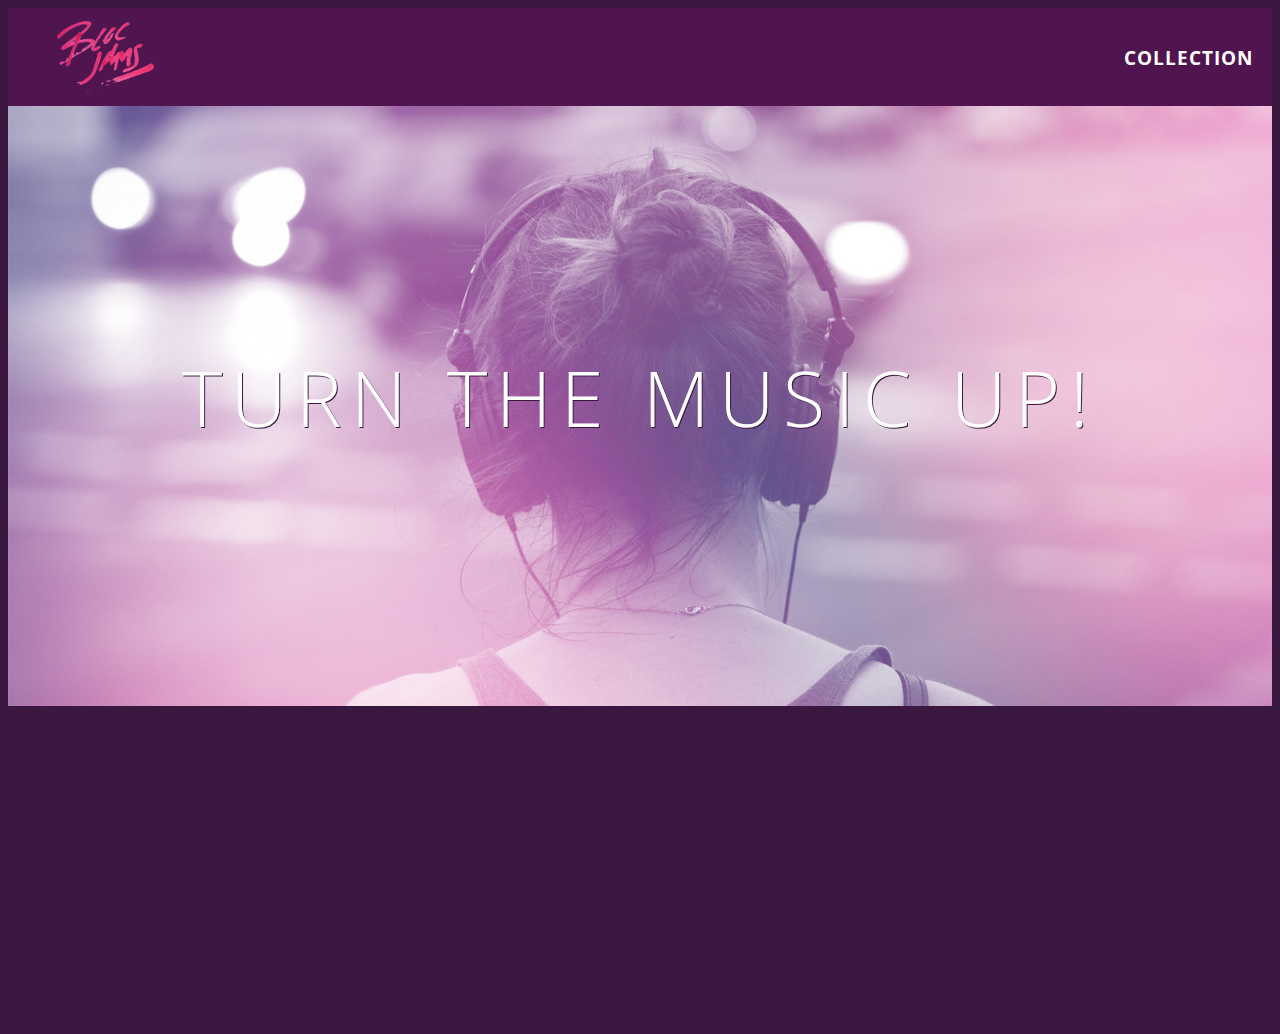
<file: index.html>
<!DOCTYPE html>
<html>
    <head>
        <title>Bloc Jams</title>
        <link rel="stylesheet" type="text/css" href="http://fonts.googleapis.com/css?family=Open+Sans:400,800,600,700,300">
        <link rel="stylesheet" type="text/css" href="http://code.ionicframework.com/ionicons/2.0.1/css/ionicons.min.css">
        <link rel="stylesheet" type="text/css" href="styles/normalize.css">
        <link rel="stylesheet" type="text/css" href="styles/main.css">
        <link rel="stylesheet" type="text/css" href="styles/landing.css">
    </head>
    <body class="landing">
        <nav class="navbar"> <!--navigation bar -->
            <a href="index.html" class="logo">
                <img src="assets/images/bloc_jams_logo.png" alt="bloc jams logo">
            </a>
            <div class="links-container">
                <a href="collection.html" class="navbar-link">collection</a>
            </div>
        </nav>
        <section class="hero-content"> <!--hero content -->
            <h1 class="hero-title">Turn the music up!</h1>
        </section>
        <section class="selling-points container clearfix"> <!-- selling points -->
            <div class="point column third">
                <span class="ion-music-note"></span>
                <h5 class="point-title">Choose your music</h5>
                <p class="point-description">The world is full of music; why should you have to listen to music that someone else chose?</p>
            </div>
            <div class="point column third">
                <span class="ion-radio-waves"></span>
                <h5 class="point-title">Unlimited, streaming, ad-free</h5>
                <p class="point-description">No arbitrary limits. No distraction.</p>
            </div>
            <div class="point column third">
                <span class="ion-iphone"></span>
                <h5 class="point-title">Mobile enabled</h5>
                <p class="point-description">Listen to your music on the go. This streaming service is available on all mobile platforms.</p>
            </div>
        </section>
        <script src="https://code.jquery.com/jquery-2.1.3.min.js"></script>
        <script src="scripts/landing.js"></script>
    </body>
</html>
</file>
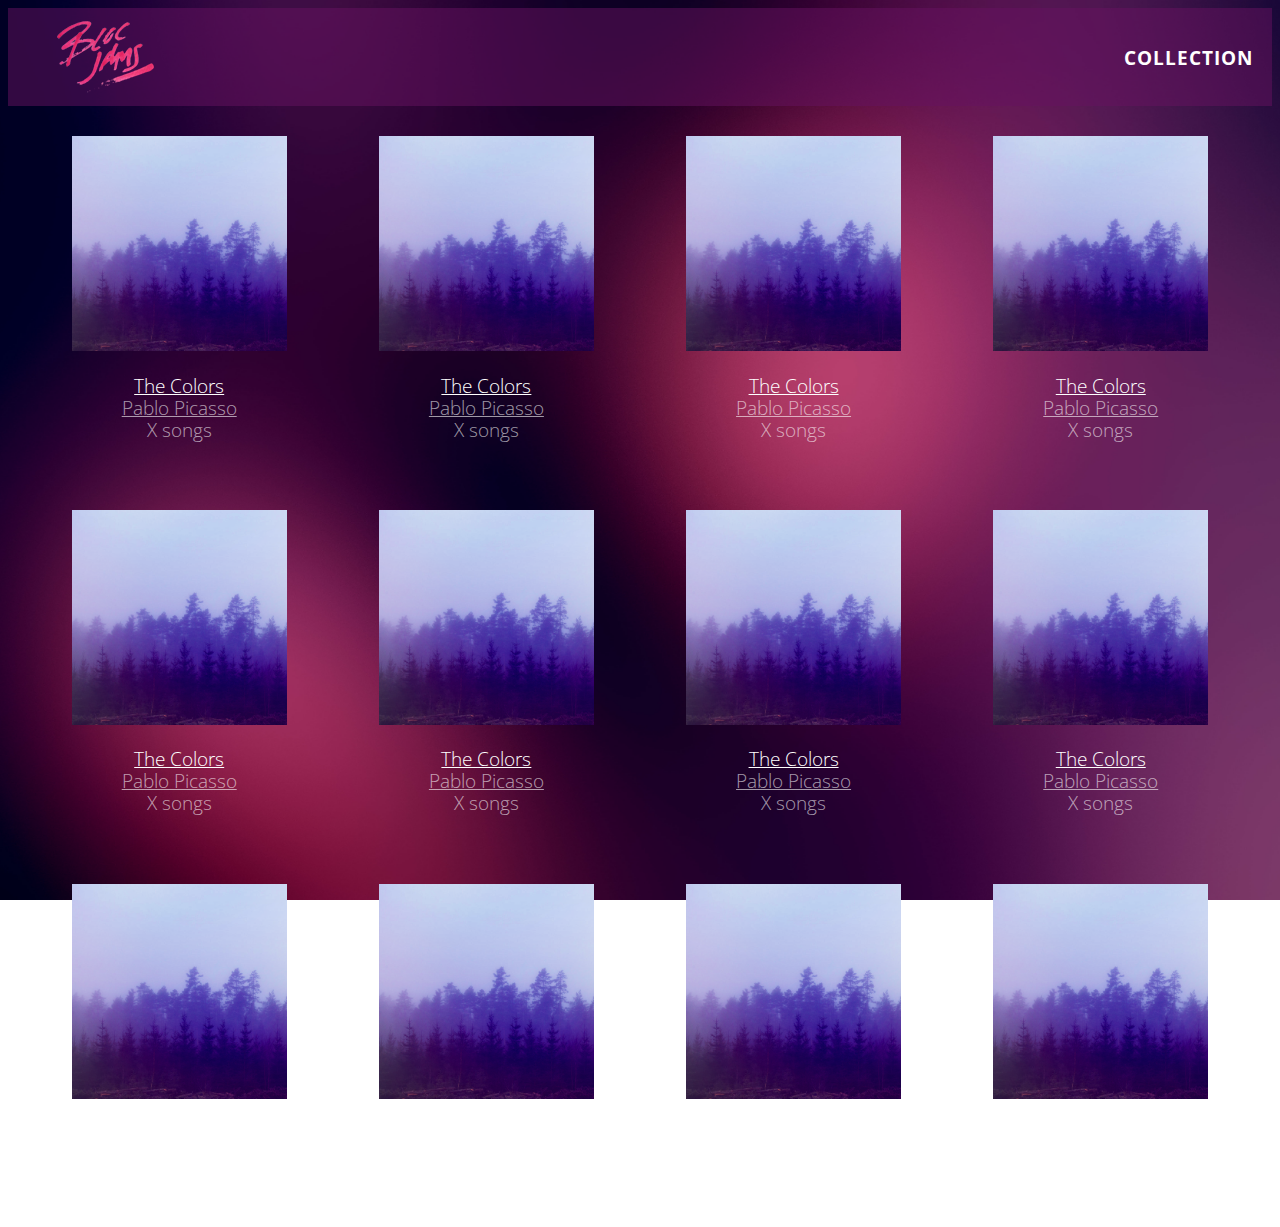
<file: collection.html>
<!DOCTYPE html>
<html>
    <head>
        <title>Bloc Jams</title>
        <meta name="viewport" contents="width=device-width, initial-scale=1">
        <link rel="stylesheet" type="text/css" href="https://fonts.googleapis.com/css?family=Open+Sans:400,800,600,700,300">
        <link rel="stylesheet" type="text/css" href="http://code.ionicframework.com/ionicons/2.0.1/css/ionicons.min.css">
        <link rel="stylesheet" type="text/css" href="styles/normalize.css">
        <link rel="stylesheet" type="text/css" href="styles/main.css">
        <link rel="stylesheet" type="text/css" href="styles/collection.css">
    </head>
    <body class="collection">
        <nav class="navbar"> <!-- nav bar -->
             <a href="index.html" class="logo">
                 <img src="assets/images/bloc_jams_logo.png" alt="bloc jams logo">
             </a>
             <div class="links-container">
                 <a href="collection.html" class="navbar-link">collection</a>
             </div>
         </nav>
         <section class="album-covers container clearfix">

         </section>
         <script src="https://code.jquery.com/jquery-2.1.3.min.js"></script>         
         <script src=scripts/collection.js></script>
    </body>
</html>
</file>
<file: styles/main.css>
*, *::before, *::after {
    -moz-box-sizing: border-box;
    -webkit-box-sizing: border-box;
    box-sizing: border-box;
}

html {
    height: 100%; /* makes sure our html takes up 100% of the browser window */
    font-size: 100%;
}

body {
    font-family: 'Open Sans';               /* sets our font to the "Open Sans" typeface */
    color: white;                           /* sets the text color to white */
    min-height: 100%;                        /* says the height of the body must be, at minimum, 100% of the window */

}



.navbar {
    position: relative;
    padding: 0.5rem;
    background-color: rgba(101,18,95,0.5);
    z-index: 1;
}

.navbar .logo {
    position: relative;                     /* positioning will be explained in a resource */
    left: 2rem;
    cursor: pointer;                        /* produces the finger-pointer when you hover over the logo */
}

.navbar .links-container {
    display: table;
    position: absolute;
    top: 0;
    right: 0;
    height: 100px;
    color: white;
    /* #3 */
    text-decoration: none;
}

.links-container .navbar-link {
    display: table-cell;
    position: relative;
    height: 100%;
    padding-left: 1rem;
    padding-right: 1rem;
    /* #4 */
    vertical-align: middle;
    color: white;
    font-sie: 0.625rem;
    letter-spacing: 0.05rem;
    font-weight: 700;
    text-transform: uppercase;
    /* #3 */
    text-decoration: none;
    cursor: pointer;
}

/* #5 */
.links-container .navbar-link:hover {
    color: rgb(233,50,117);
}

/* Medium and small screens (640px) */
@media (min-width: 640px) {
    /* Style information will go here */
}

/* Large screens (1024px) */
@media (min-width: 1024px) {
    /* Style information will go here */
}

/* Medium screens (640px) */
@media (min-width: 640px) {
    html { font-size: 112% }
    .column {
        float: left;
        padding-left: 1rem;
        padding-right: 1rem;
    }
    .column.full { width: 100%; }
    .column.two-thirds { width: 66.7%; }
    .column.half { width: 50%; }
    .column.third { width: 33.3%; }
    .column.fourth { width: 25%; }
    .column.flow-opposite { float: right;}
}

/* Large screens (1024px) */
@media (min-width: 1024px) {
    html { font-size: 120% }
}

.container {
    margin: 0 auto;
    max-width: 64rem;
}

.container.narrow {
    max-width: 56rem;
}

.clearfix::before,
.clearfix::after {
    content: " ";
    display: table;
}

.clearfix::after {
    clear: both;
}
</file>
<file: styles/landing.css>
body.landing {
    background-color: rgb(58,23,63); /* sets the background color to an RGB value (see below) */
}

.hero-content {
    position: relative;                     /* positioning will be explained in a resource */
    min-height: 600px;                      /* hero content element must be _at least_ 600 pixels */
    background-image: url(../assets/images/bloc_jams_bg.jpg);
    background-repeat: no-repeat;
    background-position: center center;
    background-size: cover;
}

.hero-content .hero-title {
    position: absolute;
    top: 40%;
    -webkit-transform: translateY(-50%);
    -moz-transform: translateY(-50%);
    -ms-transform: translateY(-50%);
    transform: translateY(-50%);
    width: 100%;                            /* makes sure the title inhabits the full width of its container */
    text-align: center;                     /* aligns text in the horizontal center of the element */
    font-size: 4em;                         /* specifies the size of the font in root em units */
    font-weight: 300;                       /* makes the font thinner or lighter weight */
    text-transform: uppercase;              /* transforms the text to be all uppercase lettering */
    letter-spacing: 0.5rem;                 /* puts 0.5 root ems worth of space between each letter */
    text-shadow: 1px 1px 0px rgb(58,23,63); /* creates a shadow underneath the text for readability over the image */
}

.selling-points {
    position: relative;
}

.point {
    position: relative;
    padding: 2rem;
    text-align: center;
    opacity: 0;
    -webkit-transform: scaleX(0.9) translateY(3rem);
    -moz-transform: scaleX(0.9) translateY(3rem);
    transform: scaleX(0.9) translateY(3rem);
    -webkit-transition: all 0.25s ease-in-out;
    -moz-transition: all 0.25s ease-in-out;
    transition: all 0.25s ease-in-out;
    -webkit-transition-delay: 0.2s;
    -moz-transition-delay: 0.2s;
    transition-delay: 0.2s;
}

.point .point-title {
    font-size: 1.25rem;
}

.ion-music-note,
.ion-radio-waves,
.ion-iphone {
    color: rgb(233,50,117);
    font-size: 5rem;
}
</file>
<file: styles/collection.css>
body.collection {
     background-image: url(../assets/images/blurred_backgrounds/blur_bg_2.jpg);
     background-repeat: no-repeat;
     background-attachment: fixed;
     background-position: center center;
     background-size: cover;
 }

 .album-covers {
     position: relative;
 }

 .collection-album-container {
     position: relative;
     margin-top: 30px;
     margin-bottom: 20px;
     text-align: center;
 }

 .collection-album-container .caption {
     margin-top: 10px;
 }

 .collection-album-container .caption p {
     font-size: 1rem;
     font-weight: 300;
     color: rgba(255, 255, 255, 0.6);
 }

 .collection-album-container .caption p a {
     color: rgba(255, 255, 255, 0.6);
 }

 .collection-album-container .caption p a.album-name {
     color: white;
 }

 .collection-album-container img {
     width: 80%;
 }
</file>
